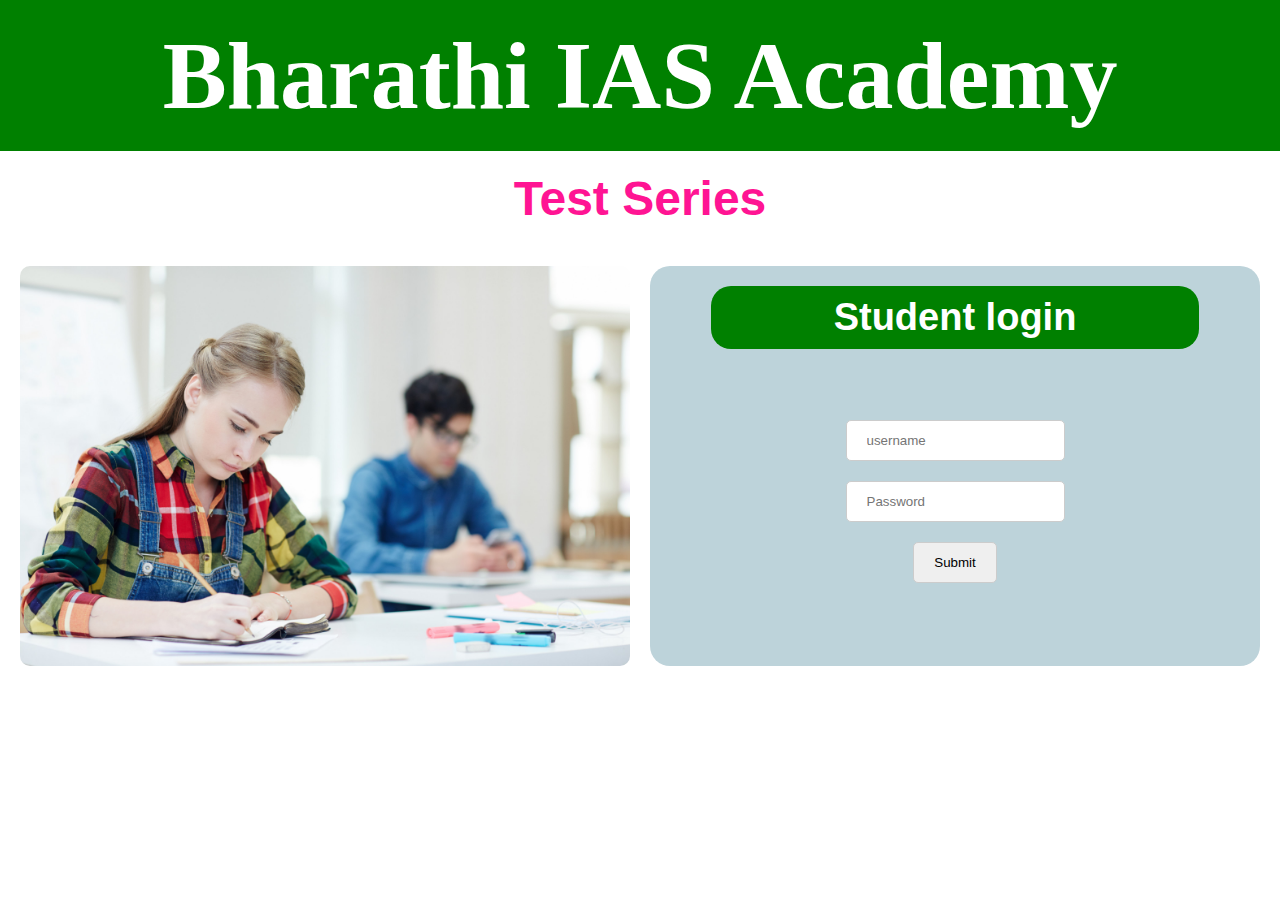
<file: Login.html>
<!doctype html>
<html lang="en">
  <head>
    <!-- Required meta tags -->
    <meta charset="utf-8">
    <meta name="viewport" content="width=device-width, initial-scale=1">

    <!-- Bootstrap CSS -->
    <link href="https://cdn.jsdelivr.net/npm/bootstrap@5.0.2/dist/css/bootstrap.min.css" rel="stylesheet" integrity="sha384-EVSTQN3/azprG1Anm3QDgpJLIm9Nao0Yz1ztcQTwFspd3yD65VohhpuuCOmLASjC" crossorigin="anonymous">
    <style>
      *{
    margin: 0;
    padding: 0;
    box-sizing: border-box;
}
.heading{
    width: 100%;
     /* height: 100px;  */
    background-color: green;
    font-size: 48px;
    color: white;
    text-align: center;
    padding: 20px;
    
}

#school{
    font-size: 48px;
    color: deeppink;
    text-align: center;
    padding: 20px;
    font-family: sans-serif;
    font-weight: 700;
}


/* --------------login form ----  */
.login{
    display: grid;
    grid-template-columns: 1fr 1fr;
    grid-template-rows: 400px;
    grid-gap: 20px;
    margin: 20px;

}

.image{
    width: 100%;
    height: 100%;
  
    background-size: cover;
    background-position: center;
    background-repeat: no-repeat;
}
.image img{
    width: 100%;
    height: 100%;
    object-fit: cover;
    border-radius: 10px;
}
.right{
    background-color: rgb(189, 211, 218);
    border-radius: 20px;
}
#form{
        display: flex;
        flex-direction: column;
      justify-content: center;
      align-items: center;
      margin-top: 10%;
      

  }
  #form input{
      
      padding: 12px 20px;
      margin: 10px 0;
      display: inline-block;
      border: 1px solid #ccc;
      box-sizing: border-box;
      border-radius: 5px;
  }
  #submit:hover{
      background-color: teal;
      color: black;
      border-radius: 5px;
  }

  .login_head{
      width: 80%;
      margin: auto;
      margin-top: 20px;
      font-size: 38px;
      background-color: green;
        color: white;
    text-align: center;
    padding: 10px;
     border-radius: 20px;   
  }
  h2{
    margin-top: 1px;
    font-size: 40px;
    color: deeppink;
    text-align: center;
    padding: 15px;
    font-family: sans-serif;
    font-weight: 600;
  }
    </style>
    <title>Attendance Marking App</title>
  </head>
  <body>

    <div class="heading">
        <h1>Bharathi IAS Academy</h1>
    </div>
    <h1 id="school">Test Series</h1>

    <div class="login" >
        <div class="image">
            <img src="./Bharathi/img/login.jpg" alt="">
        </div>
        <div class="right">
            <h2 class="login_head">Student login </h2>
            <form action="" id="form">
                <input type="text" id="name" placeholder="username">
                <input type="password" id="password" placeholder="Password">
                
                    <input type="submit" class="btn btn-warning" id="submit" value="Submit">
            </form>
        </div>
    </div>

    <script src="https://cdn.jsdelivr.net/npm/bootstrap@5.0.2/dist/js/bootstrap.bundle.min.js" integrity="sha384-MrcW6ZMFYlzcLA8Nl+NtUVF0sA7MsXsP1UyJoMp4YLEuNSfAP+JcXn/tWtIaxVXM" crossorigin="anonymous"></script>
    <script>
      

document.querySelector("#form").addEventListener("submit", submitFun);


function submitFun(elme) {
    elme.preventDefault();
    username = document.querySelector("#name").value;
    password =  document.querySelector("#password").value;

    if (username == "1234" && password == "1234") {
       
        window.location.href = "quiz.html";
    } else {
        alert("Invalid username or password");
        document.querySelector("#form").reset();
    }

}




    </script>
  </body>
</html>
</file>
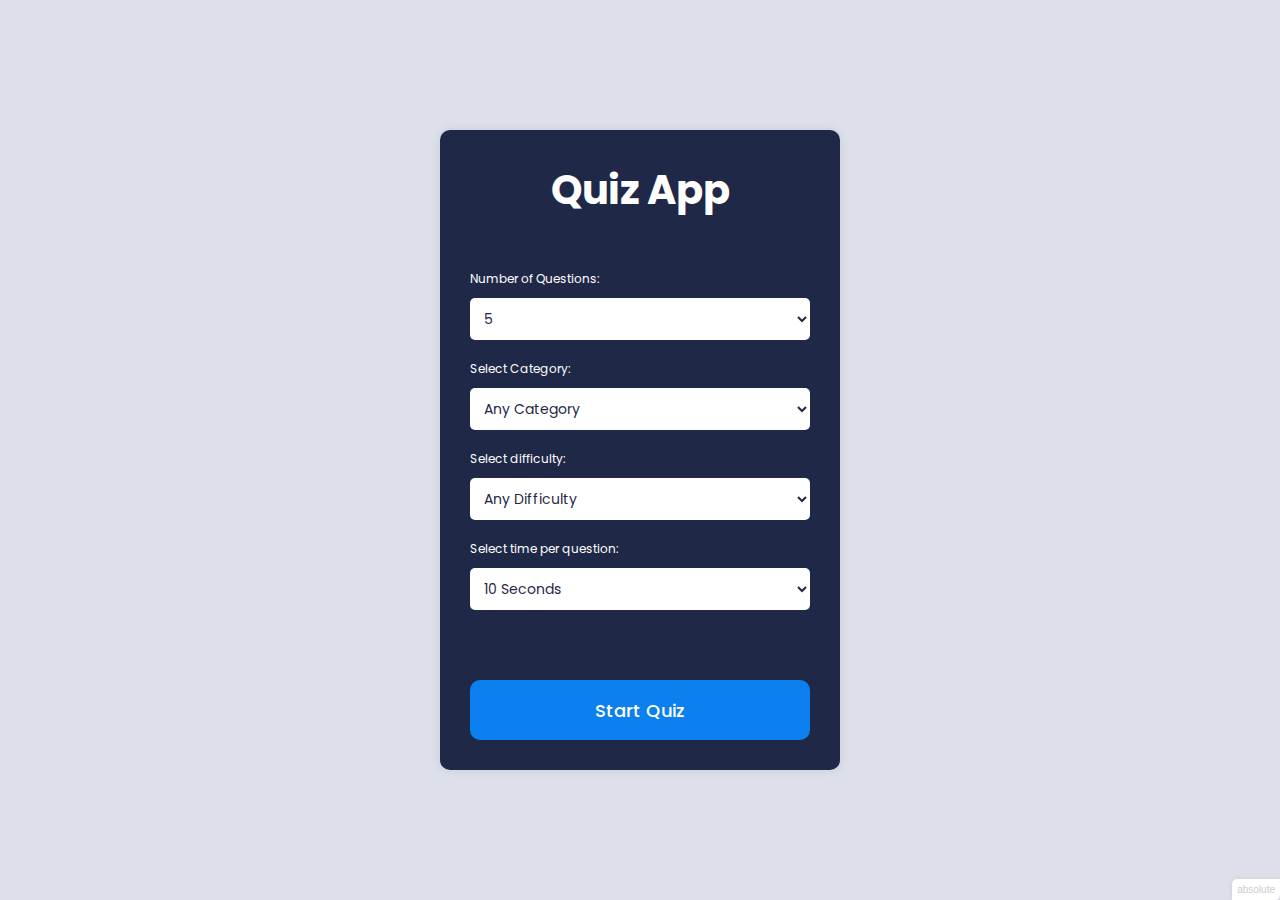
<file: quiz.html>
<!DOCTYPE html>
<html lang="en">
  <head>
    <meta charset="UTF-8" />
    <meta http-equiv="X-UA-Compatible" content="IE=edge" />
    <meta name="viewport" content="width=device-width, initial-scale=1.0" />
    <link
      rel="stylesheet"
      href="https://cdnjs.cloudflare.com/ajax/libs/font-awesome/6.2.1/css/all.min.css"
      integrity="sha512-MV7K8+y+gLIBoVD59lQIYicR65iaqukzvf/nwasF0nqhPay5w/9lJmVM2hMDcnK1OnMGCdVK+iQrJ7lzPJQd1w=="
      crossorigin="anonymous"
      referrerpolicy="no-referrer"
    />
    <link rel="stylesheet" href="quiz.css" />
    <title>Quiz App</title>
  </head>
  <body>
    <div class="container">
      <div class="start-screen">
        <h1 class="heading">Quiz App</h1>
        <div class="settings">
          <label for="num-questions">Number of Questions:</label>
          <select id="num-questions">
            <option value="5">5</option>
            <option value="10">10</option>
            <option value="15">15</option>
            <option value="20">20</option>
            <option value="20">30</option>
            <option value="20">40</option>
            <option value="20">50</option>
          </select>
          <label for="category">Select Category:</label>
          <select id="category">
            <option value="">any category</option>
            <option value="9">general knowledge</option>
            <option value="10">books</option>
            <option value="11">films</option>
            <option value="12">music</option>
            <option value="14">television</option>
            <option value="15">video games</option>
            <option value="16">board games</option>
            <option value="17">science and nature</option>
            <option value="18">computers</option>
            <option value="19">mathematics</option>
            <option value="20">mythology</option>
            <option value="21">sports</option>
            <option value="22">geography</option>
            <option value="23">history</option>
            <option value="24">politics</option>
            <option value="25">art</option>
            <option value="28">vehicles</option>
          </select>
          <label for="difficulty">Select difficulty:</label>
          <select id="difficulty">
            <option value="">any difficulty</option>
            <option value="easy">easy</option>
            <option value="medium">medium</option>
            <option value="hard">hard</option>
          </select>
          <label for="time">Select time per question:</label>
          <select id="time">
            <option value="10">10 seconds</option>
            <option value="15">15 seconds</option>
            <option value="20">20 seconds</option>
            <option value="25">25 seconds</option>
            <option value="30">30 seconds</option>
            <option value="60">60 seconds</option>
          </select>
        </div>
        <button class="btn start">Start Quiz</button>
      </div>
      <div class="quiz hide">
        <div class="timer">
          <div class="progress">
            <div class="progress-bar"></div>
            <span class="progress-text"></span>
          </div>
        </div>
        <div class="question-wrapper">
          <div class="number">
            Question <span class="current">1</span>
            <span class="total">/10</span>
          </div>
          <div class="question">This is a question This is a question?</div>
        </div>
        <div class="answer-wrapper">
          <div class="answer selected">
            <span class="text">answer</span>
            <span class="checkbox">
              <i class="fas fa-check"></i>
            </span>
          </div>
        </div>
        <button class="btn submit" disabled>Submit</button>
        <button class="btn next">Next</button>
      </div>
      <div class="end-screen hide">
        <h1 class="heading">Quiz App</h1>
        <div class="score">
          <span class="score-text">Your score:</span>
          <div>
            <span class="final-score">0</span>
            <span class="total-score">/10</span>
          </div>
        </div>
        <button class="btn restart">Restart Quiz</button>
      </div>
    </div>

    <script src="quiz.js"></script>
  </body>
</html>
</file>
<file: quiz.css>
@import url(https://fonts.googleapis.com/css?family=Poppins:100,100italic,200,200italic,300,300italic,regular,italic,500,500italic,600,600italic,700,700italic,800,800italic,900,900italic);

* {
  margin: 0;
  padding: 0;
  box-sizing: border-box;
  font-family: "Poppins", sans-serif;
}
body {
  min-height: 100vh;
  display: flex;
  align-items: center;
  justify-content: center;
  background: #dddfeb;
}
.container {
  position: relative;
  width: 100%;
  max-width: 400px;
  background: #1f2847;
  padding: 30px;
  overflow: hidden;
  border-radius: 10px;
  box-shadow: 0 0 10px rgba(0, 0, 0, 0.1);
}

.heading {
  text-align: center;
  font-size: 40px;
  color: #fff;
  margin-bottom: 50px;
}
label {
  display: block;
  font-size: 12px;
  margin-bottom: 10px;
  color: #fff;
}
select {
  width: 100%;
  padding: 10px;
  border: none;
  text-transform: capitalize;
  border-radius: 5px;
  margin-bottom: 20px;
  background: #fff;
  color: #1f2847;
  font-size: 14px;
}
.start-screen .btn {
  margin-top: 50px;
}
.hide {
  display: none;
}
.timer {
  width: 100%;
  height: 100px;
  display: flex;
  align-items: center;
  justify-content: center;
  flex-direction: column;
  margin-bottom: 30px;
}
.timer .progress {
  position: relative;
  width: 100%;
  height: 40px;
  background: transparent;
  border-radius: 30px;
  overflow: hidden;
  margin-bottom: 10px;
  border: 3px solid #3f4868;
}
.timer .progress .progress-bar {
  width: 100%;
  height: 100%;
  border-radius: 30px;
  overflow: hidden;
  background: linear-gradient(to right, #ea517c, #b478f1);
  transition: 1s linear;
}
.timer .progress .progress-text {
  position: absolute;
  top: 50%;
  left: 50%;
  transform: translate(-50%, -50%);
  color: #fff;
  font-size: 16px;
  font-weight: 500;
}

.question-wrapper .number {
  color: #a2aace;
  font-size: 25px;
  font-weight: 500;
  margin-bottom: 20px;
}
.question-wrapper .number .total {
  color: #576081;
  font-size: 18px;
}
.question-wrapper .question {
  color: #fff;
  font-size: 20px;
  font-weight: 500;
  margin-bottom: 20px;
}

.answer-wrapper .answer {
  width: 100%;
  height: 60px;
  padding: 20px;
  border-radius: 10px;
  color: #fff;
  border: 3px solid #3f4868;
  display: flex;
  align-items: center;
  justify-content: space-between;
  margin-bottom: 20px;
  cursor: pointer;
  transition: 0.3s linear;
}
.answer .checkbox {
  width: 20px;
  height: 20px;
  border-radius: 50%;
  border: 3px solid #3f4868;
  display: flex;
  align-items: center;
  justify-content: center;
  transition: all 0.3s;
}
.answer .checkbox i {
  color: #fff;
  font-size: 10px;
  opacity: 0;
  transition: all 0.3s;
}
.answer:hover:not(.checked) .checkbox,
.answer.selected .checkbox {
  background-color: #0c80ef;
  border-color: #0c80ef;
}
.answer.selected .checkbox i {
  opacity: 1;
}
.answer.correct {
    border-color: #0cef2a;
}
.answer.wrong {
  border-color: #fc3939;
}
.question-wrapper,
.answer-wrapper {
  margin-bottom: 50px;
}
.btn {
  width: 100%;
  height: 60px;
  background: #0c80ef;
  border: none;
  border-radius: 10px;
  color: #fff;
  font-size: 18px;
  font-weight: 500;
  cursor: pointer;
  transition: 0.3s linear;
}
.btn:hover {
  background: #0a6bc5;
}
.btn:disabled {
  background: #576081;
  cursor: not-allowed;
}
.btn.next {
  display: none;
}

.end-screen .score {
  color: #fff;
  font-size: 25px;
  font-weight: 500;
  margin-bottom: 80px;
  text-align: center;
}
.score .score-text {
  color: #a2aace;
  font-size: 16px;
  font-weight: 500;
  margin-bottom: 120px;
}

@media (max-width: 468px) {
  .container {
    min-height: 100vh;
    max-width: 100%;
    border-radius: 0;
  }
}
</file>
